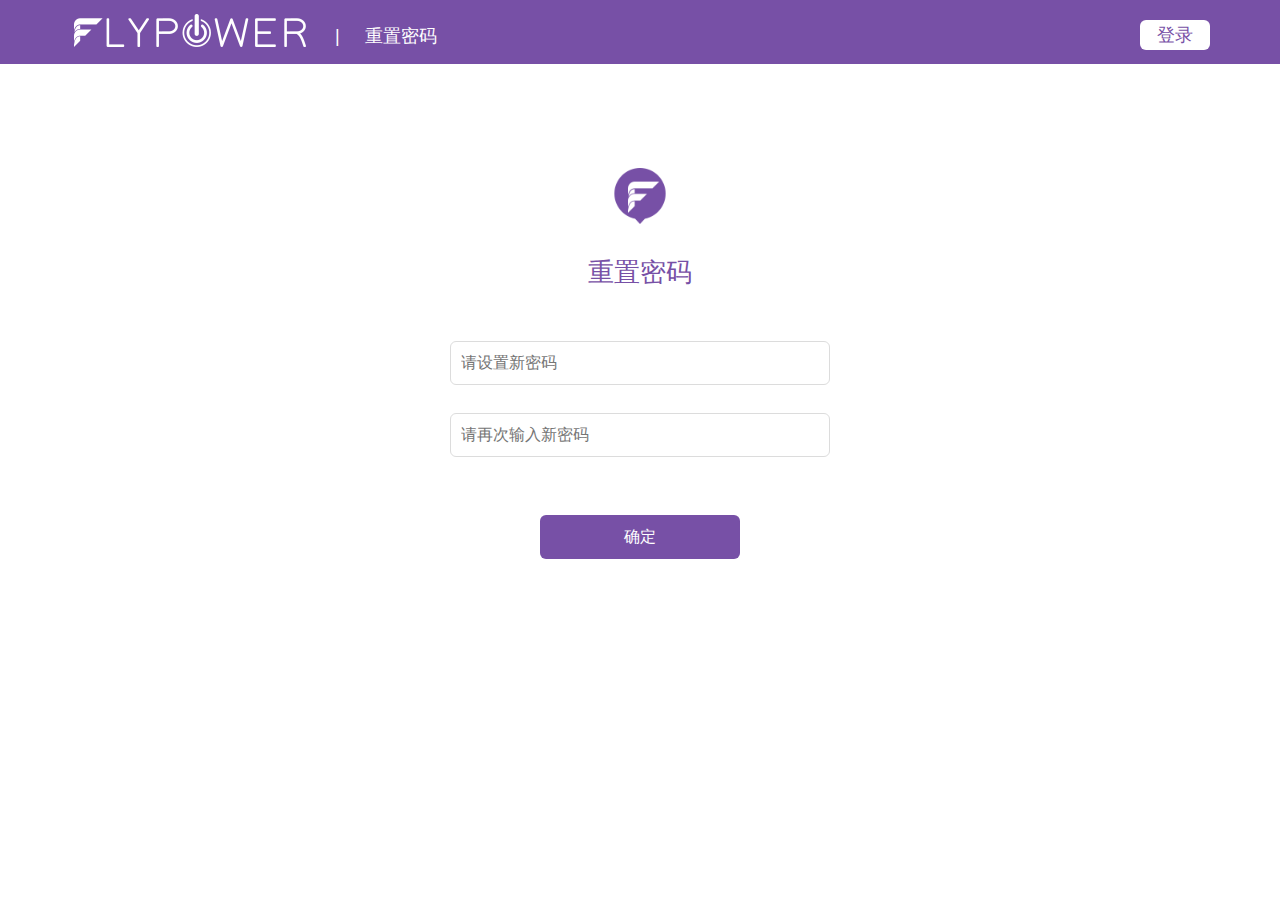
<file: reset.html>
<!DOCTYPE html>
<html>
<head>
	<meta charset="UTF-8">
	<meta name="viewport" content="width=device-width, initial-scale=1.0,maximum-scale=1.0,minimum-scale=1.0,user-scalable=no">
	<meta name="format-detection" content="telephone=no, email=no">
	<link rel="stylesheet" href="css/bootstrap.min.css" />
	<link rel="stylesheet" href="css/reset.css"/>
	<title>重置密码</title>
</head>
<body>
<header class="head">
	<div class="container clearfix">		
		<div class="logo-box"><a href="/" id="logo"><img src="css/images/logo.png"></a><span id="xian">|</span><span>重置密码</span></div>
		<a class="login-btn" href="/">登录</a>
	</div>
</header>
<div class="main">
	<div class="logo-icon"><img src="css/images/logo@2x.png"></div>
	<p class="title">重置密码</p>
	<div class="msg-wrap">
		<input id="pwd" class="pwd" type="password" placeholder="请设置新密码" />
		<p class="msg"></p>
	</div>
	<div class="msg-wrap">
		<input id="pwd2" class="pwd" type="password" placeholder="请再次输入新密码" />
		<p class="msg"></p>
	</div>	
	<p class="sure">确定</p>
</div>
<div class="modal fade" id="success" tabindex="-1" role="dialog" aria-labelledby="myModalLabel" aria-hidden="true">
    <div class="modal-dialog">
        <div class="modal-content">
            <div class="modal-header">
                <button type="button" class="close" data-dismiss="modal" aria-hidden="true">&times;</button>
            </div>
            <div class="modal-body text-center">密码重置成功，请妥善保存！</div>
        </div>
    </div>
</div>
<script type="text/javascript" src="js/jquery-3.3.1.min.js"></script>
<script type="text/javascript" src="js/bootstrap.min.js"></script>
<script>
$(function(){
	var pwd='',pwd2='';
	var baseUrl = window.location.origin+'/';
	$('#pwd').on('input',function(){
		pwd = $('#pwd').val();
	})
	
	$('#pwd2').on('input',function(){
		pwd2 = $('#pwd2').val();
	})
	
	$('#pwd').on('focus',function(){
		$('.msg').eq(0).html('');
	})
	
	$('#pwd2').on('focus',function(){
		$('.msg').eq(1).html('');
	})
	
	$('.sure').on('click',function(){
		if(pwd==''){
			$('.msg').eq(0).html('密码不能为空');
			return ;
		}
		if(pwd.length<5 || pwd.length>30){
			$('.msg').eq(0).html('密码长度需在5到30个字符之间');
			return ;
		}
		if(pwd2==''){
			$('.msg').eq(1).html('请确认密码');
			return ;
		}
		if(pwd2!=pwd){
			$('.msg').eq(1).html('两次输入的密码不一致');
			return ;
		}
		$.ajax({
			type: 'POST',
			url: baseUrl+'index/index/resetPwd',
			data:{
				pwd: pwd,
				pwd2: pwd2
			},
			success: function(res){
				console.log(res)
				if(res.code==1){
					$('#success').modal('show')
				}
				
			}
		})
	})
})
</script>
</body>
</html>
</file>
